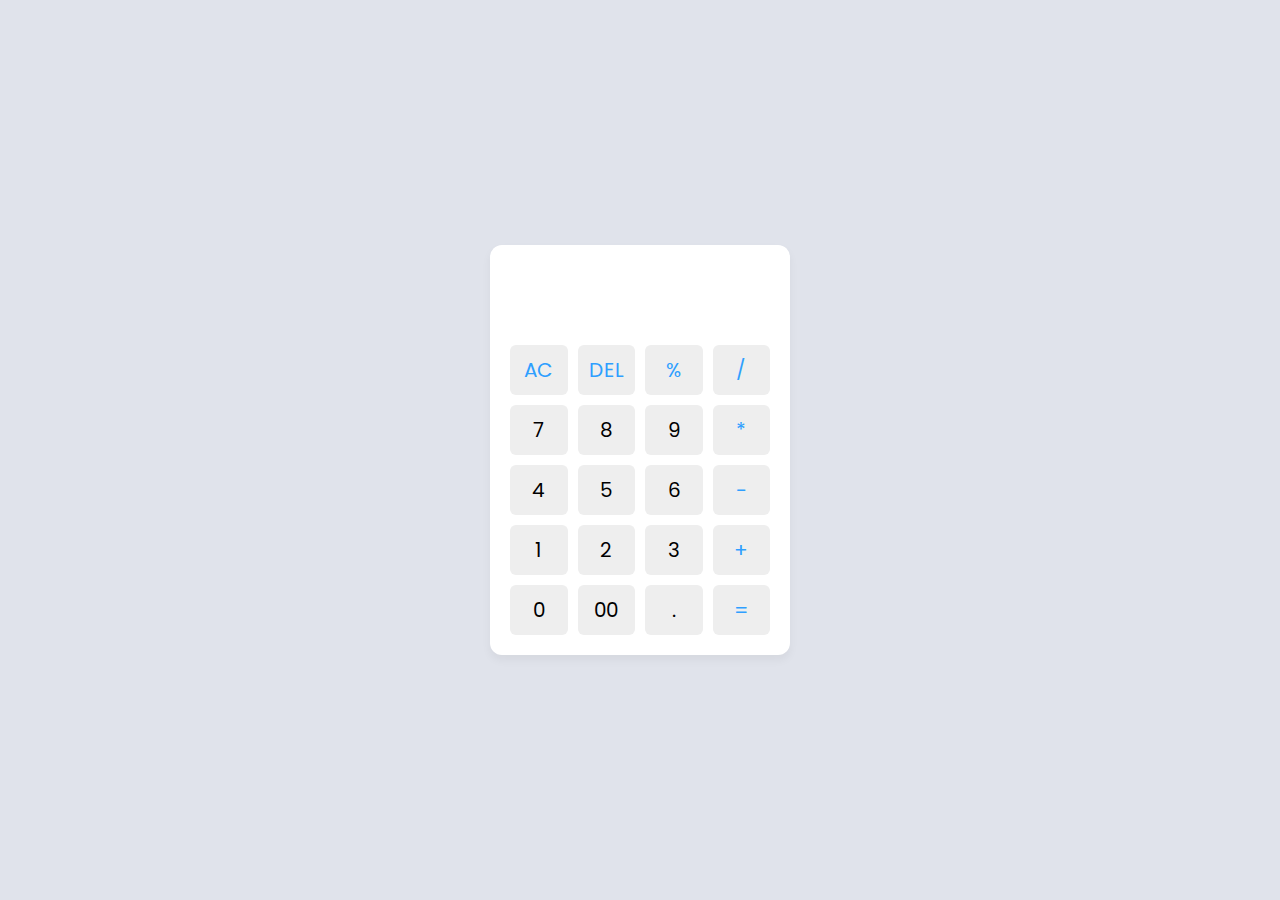
<file: CODSOFT LEVEL 1 TASKS/Calculator/index.html>
<!DOCTYPE html>
<!-- Coding By CodingNepal - codingnepalweb.com -->
<html lang="en">
  <head>
    <meta charset="UTF-8" />
    <meta http-equiv="X-UA-Compatible" content="IE=edge" />
    <meta name="viewport" content="width=device-width, initial-scale=1.0" />
    <title>Calculator in HTML CSS & JavaScript</title>
    <link rel="stylesheet" href="style.css" />
  </head>
  <body>
    <div class="container">
      <input type="text" class="display" />
      <div class="buttons">
        <button class="operator" data-value="AC">AC</button>
        <button class="operator" data-value="DEL">DEL</button>
        <button class="operator" data-value="%">%</button>
        <button class="operator" data-value="/">/</button>
        <button data-value="7">7</button>
        <button data-value="8">8</button>
        <button data-value="9">9</button>
        <button class="operator" data-value="*">*</button>
        <button data-value="4">4</button>
        <button data-value="5">5</button>
        <button data-value="6">6</button>
        <button class="operator" data-value="-">-</button>
        <button data-value="1">1</button>
        <button data-value="2">2</button>
        <button data-value="3">3</button>
        <button class="operator" data-value="+">+</button>
        <button data-value="0">0</button>
        <button data-value="00">00</button>
        <button data-value=".">.</button>
        <button class="operator" data-value="=">=</button>
      </div>
    </div>
    <script src="script.js"></script>
  </body>
</html>
</file>
<file: CODSOFT LEVEL 1 TASKS/Calculator/style.css>
/* Import Google font - Poppins */
@import url("https://fonts.googleapis.com/css2?family=Poppins:wght@300;400;500;600;700&display=swap");
* {
  margin: 0;
  padding: 0;
  box-sizing: border-box;
  font-family: "Poppins", sans-serif;
}
body {
  height: 100vh;
  display: flex;
  align-items: center;
  justify-content: center;
  background: #e0e3eb;
}
.container {
  position: relative;
  max-width: 300px;
  width: 100%;
  border-radius: 12px;
  padding: 10px 20px 20px;
  background: #fff;
  box-shadow: 0 5px 10px rgba(0, 0, 0, 0.05);
}
.display {
  height: 80px;
  width: 100%;
  outline: none;
  border: none;
  text-align: right;
  margin-bottom: 10px;
  font-size: 25px;
  color: #000e1a;
  pointer-events: none;
}
.buttons {
  display: grid;
  grid-gap: 10px;
  grid-template-columns: repeat(4, 1fr);
}
.buttons button {
  padding: 10px;
  border-radius: 6px;
  border: none;
  font-size: 20px;
  cursor: pointer;
  background-color: #eee;
}
.buttons button:active {
  transform: scale(0.99);
}
.operator {
  color: #2f9fff;
}
</file>
